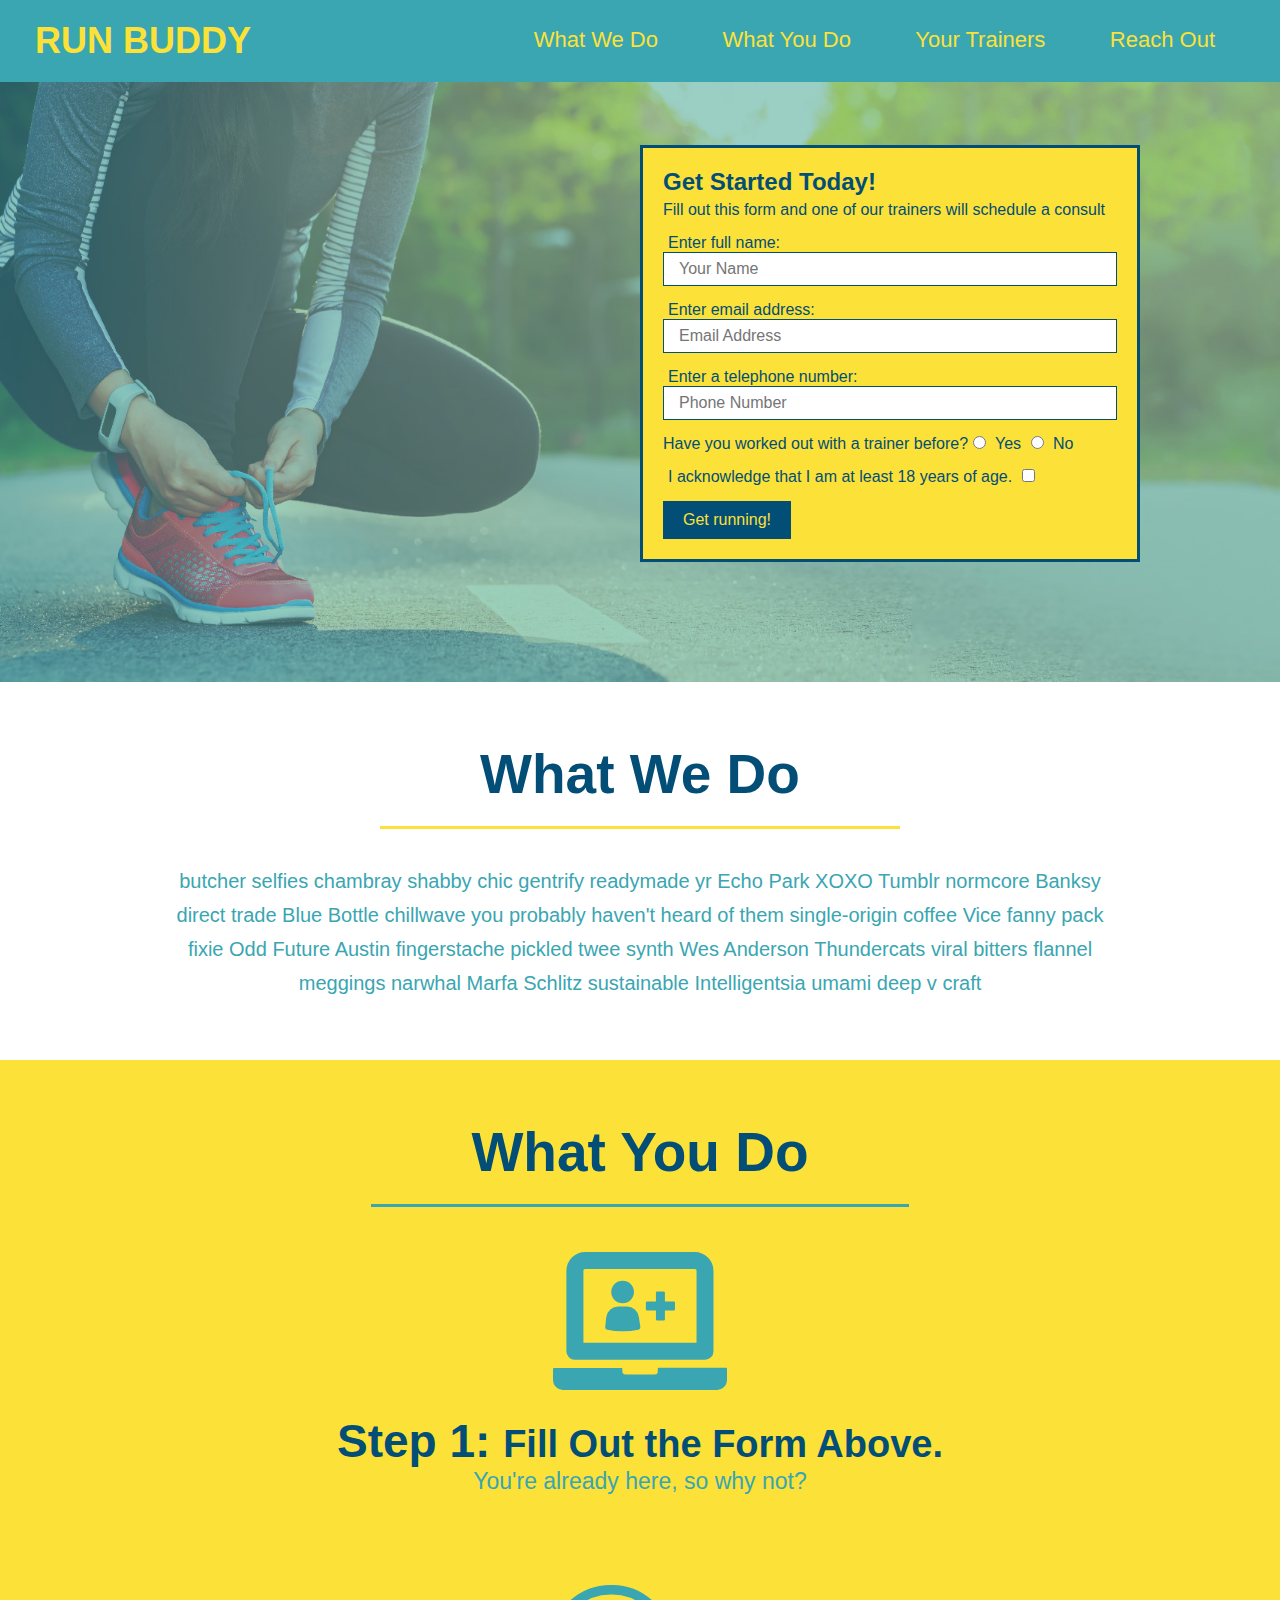
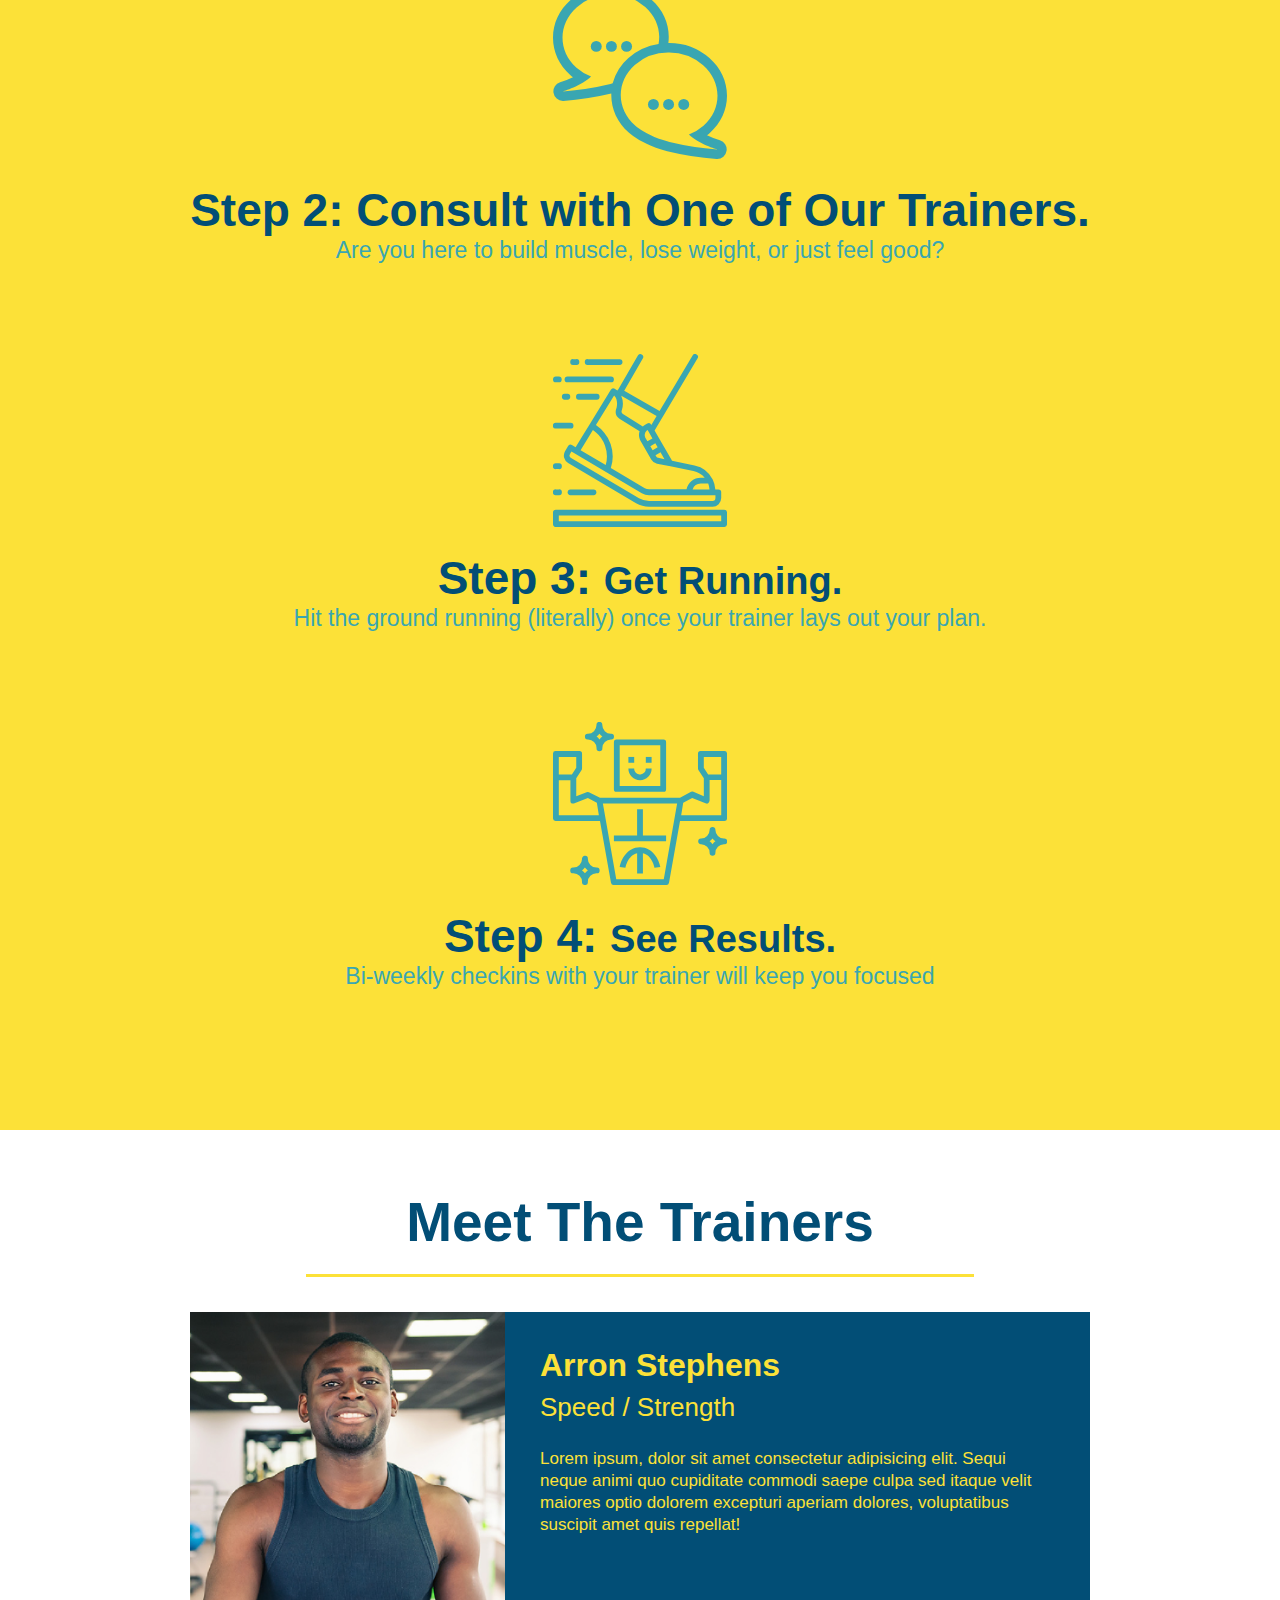
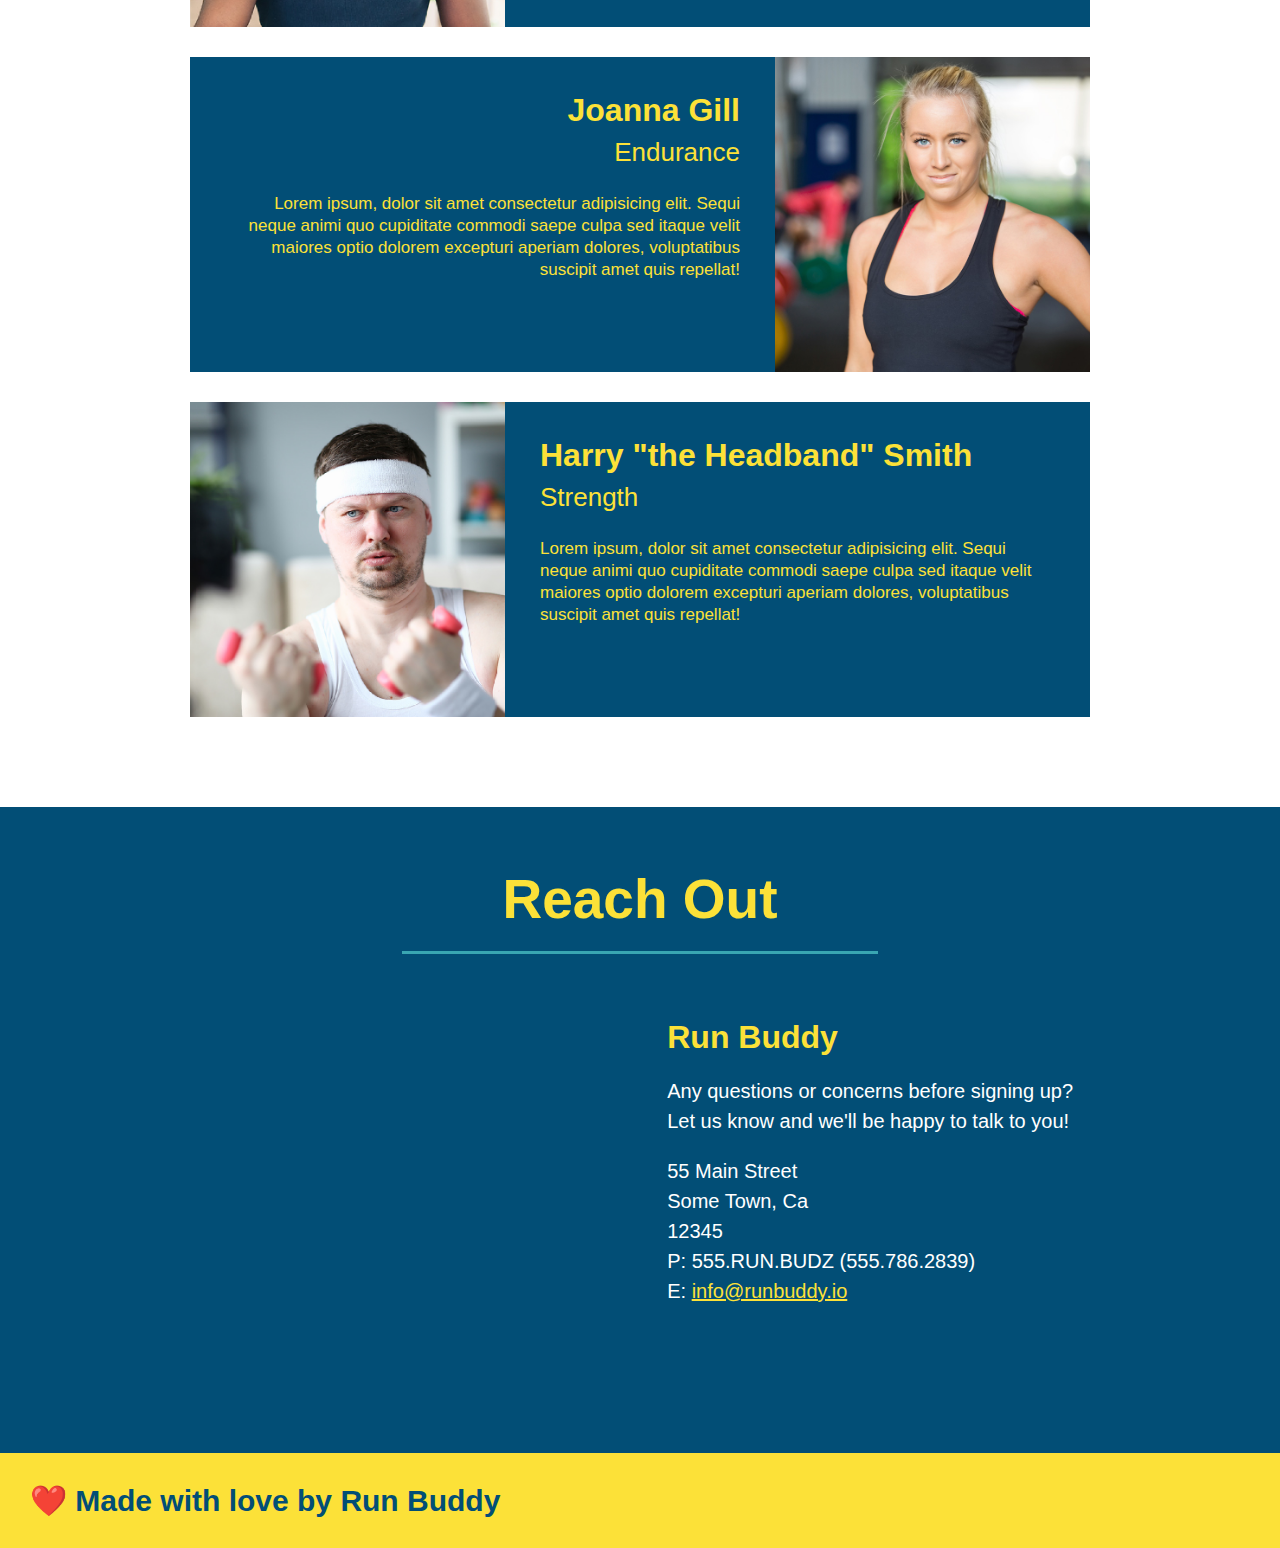
<file: index.html>
<!DOCTYPE html>
<html lang="en">
<head>
  <meta charset="UTF-8">
  <meta http-equiv="X-UA-Compatible" content="IE=edge">
  <meta name="viewport" content="width=device-width, initial-scale=1.0">
  <link rel="stylesheet" href="./style.css">
  <title>Run Buddy</title>
</head>
<body>
  <header>
    <h1>
      <a href="/">RUN BUDDY</a>
    </h1>
    <nav>
      <!--unordered list element-->
      <ul>
        <!--list item element-->
        <li>
          <!--anchor element-->
          <a href="#what-we-do">What We Do</a>
        </li>
        <li>
          <a href="#what-you-do">What You Do</a>
        </li>
        <li>
          <a href="#your-trainers">Your Trainers</a>
        </li>
        <li>
          <a href="#reach-out">Reach Out</a>
        </li>
      </ul>
    </nav>
  </header>

  <!-- hero/jumbotron -->
  <section class="hero">
    <div class="hero-form">
      <h3>Get Started Today!</h3>
      <p>Fill out this form and one of our trainers will schedule a consult</p>
      <!--form element-->
      <form>
        <label for="name">Enter full name:</label>
        <input type="text" placeholder="Your Name" id="name" class="form-input"/>
        <label for="email">Enter email address:</label>
        <input type="email" placeholder="Email Address" name="email" id="email" class="form-input"/>
        <label for="phone">Enter a telephone number:</label>
        <input type="tel" placeholder="Phone Number" name="phone" id="phone" class="form-input"/>
        <p>
          Have you worked out with a trainer before?
          <input type="radio" name="trainer-confirm" id="trainer-yes"/>
          <label for="trainer-yes">Yes</label>
          <input type="radio" name="trainer-confirm" id="trainer-no"/>
          <label for="trainer-no">No</label>
        </p>
        <p>
          <label for="checkbox">
            I acknowledge that I am at least 18 years of age.
          </label>
          <input type="checkbox" name="age-confirm" id="checkbox"/>
        </p>
        <button type="submit">
          Get running!
        </button>
      </form>
    </div>
  </section>
  <!--end hero-->
  
  <!-- "what we do" section -->
  <section id="what-we-do" class="intro">
    <h2 class="section-title primary-border">What We Do</h2>
    <p>
      butcher selfies chambray shabby chic gentrify readymade yr Echo Park XOXO Tumblr normcore Banksy direct trade Blue Bottle chillwave you probably haven't heard of them single-origin coffee Vice fanny pack fixie Odd Future Austin fingerstache pickled twee synth Wes Anderson Thundercats viral bitters flannel meggings narwhal Marfa Schlitz sustainable Intelligentsia umami deep v craft
    </p>
  </section>

  <!--"what you do" section-->
  <section id="what-you-do" class="steps">
    <h2 class="section-title secondary-border">What You Do</h2>

    <div>
      <img src="./images/step-1.svg" alt=""/>
      <h3>Step 1: <span>Fill Out the Form Above.</span></h3>
      <p>You're already here, so why not?</p>
    </div>
    
    <div>
      <img src="./images/step-2.svg" alt=""/>
      <h3>Step 2: <step>Consult with One of Our Trainers.</step></h3>
      <p>Are you here to build muscle, lose weight, or just feel good?</p>
    </div>
  
    <div>
      <img src="./images/step-3.svg" alt=""/>
      <h3>Step 3: <span>Get Running.</span></h3>
      <p>Hit the ground running (literally) once your trainer lays out your plan.</p>
    </div>
  
    <div>
      <img src="./images/step-4.svg" alt=""/>
      <h3>Step 4: <span>See Results.</span></h3>
      <p>Bi-weekly checkins with your trainer will keep you focused</p>
    </div>
  </section>

  <!--meet the trainers section-->
  <section id="your-trainers" class="trainers">
    <h2 class="section-title primary-border">
      Meet The Trainers
    </h2>
    <!--first trainer bio-->
    <article class="trainer">
      <img src="./images/trainer-1.jpg" alt="Arron Stephens in his workout clothes, ready to pump iron" />
      <div class="trainer-bio text-left">
        <h3>Arron Stephens</h3>
        <h4>Speed / Strength</h4>
        <p>
          Lorem ipsum, dolor sit amet consectetur adipisicing elit. Sequi neque animi quo cupiditate commodi saepe culpa sed
          itaque velit maiores optio dolorem excepturi aperiam dolores, voluptatibus suscipit amet quis repellat!
        </p>
      </div>
    </article>

    <!-- second trainer bio -->
    <article class="trainer">
  <div class="trainer-bio text-right">
    <h3>Joanna Gill</h3>
    <h4>Endurance</h4>
    <p>
      Lorem ipsum, dolor sit amet consectetur adipisicing elit. Sequi neque animi quo cupiditate commodi saepe culpa sed
      itaque velit maiores optio dolorem excepturi aperiam dolores, voluptatibus suscipit amet quis repellat!
    </p>
  </div>
  <img src="./images/trainer-2.jpg" alt="Joanna Gill cooling off after a workout" />
</article>

<!-- third trainer bio -->
<article class="trainer">
  <img src="./images/trainer-3.jpg" alt="Harry Smith wearing a headband and lifting comically small pink weights" />
  <div class="trainer-bio text-left">
    <h3>Harry "the Headband" Smith</h3>
    <h4>Strength</h4>
    <p>
      Lorem ipsum, dolor sit amet consectetur adipisicing elit. Sequi neque animi quo cupiditate commodi saepe culpa sed
      itaque velit maiores optio dolorem excepturi aperiam dolores, voluptatibus suscipit amet quis repellat!
    </p>
  </div>
</article>

  </section>

  <!--"reach out" section-->
  <section id="reach-out" class="contact">
    <h2 class="section-title secondary-border">Reach Out</h2>
    <div class="contact-info">
      <iframe src="https://www.google.com/maps/embed?pb=!1m18!1m12!1m3!1d3499.6118982367952!2d-81.35792519999993!3d28.70125399999999!2m3!1f0!2f0!3f0!3m2!1i1024!2i768!4f13.1!3m3!1m2!1s0x88e7726b3c2fafb3%3A0xcec2c50285faa7bc!2s881%20W%20Warren%20Ave%2C%20Longwood%2C%20FL%2032750!5e0!3m2!1sen!2sus!4v1659312747094!5m2!1sen!2sus" 
      width="600" 
      height="450" 
      style="border:0;" 
      allowfullscreen="" 
      loading="lazy" 
      referrerpolicy="no-referrer-when-downgrade">
      </iframe>
    <div>
      <h3>Run Buddy</h3>
      <p>
        Any questions or concerns before signing up?
        <br/>
        Let us know and we'll be happy to talk to you!
      </p>
      <address>
        55 Main Street <br/>
        Some Town, Ca <br/>
        12345 <br/>
        P: 555.RUN.BUDZ (555.786.2839)<br/>
        E: <a href="mailto:info@runbuddy.io">info@runbuddy.io</a>
      </address>
    </div>
  </section>

  <!--footer-->
  <footer>
    <section>
    <h2> ❤️ Made with love by Run Buddy</h2>
    </section>
  </footer>

</body>
</html>
</file>
<file: style.css>
* {
  margin: 0;
  padding: 0;
  box-sizing: border-box;
}

/*header styles*/
/* Applies 20px to the top and bottom, then 35px to the left and right */
header {
  padding: 20px 35px;
  background-color: #39a6b2;
}

header h1 {
  font-weight: bold;
  font-size: 36px;
  color: #fce138;
  margin: 0;
  display: inline;
}

header a {
  text-decoration: none;
  color: #fce138;
}

header nav {
  float: right;
  margin: 7px 0;
}

header nav ul li {
  display: inline;
}

header nav ul li a {
  margin: 0 30px;
  font-weight: lighter;
  font-size: 22px;
}

/*hero style start*/
.hero {
  background-image: url(../images/hero-bg.jpg);
  height: 600px;
  background-size: cover;
  background-position: center;
  position: relative;
}

.hero-form h3 {
  font-size: x-large;
}

.hero-form {
  background-color: #fce138;
  padding: 20px;
  width: 500px;
  color: #024e76;
  border: solid 3px #024e76;
  position: absolute;
  bottom: 120px;
  right: 140px;
}

.hero-form p {
  margin: 5px 0 15px 0;
}

.form-input {
  border: 1px solid #024e76;
  display: block;
  padding: 7px 15px;
  font-size: 16px;
  color: #024e76;
  width: 100%;
  margin-bottom: 15px;
}

.hero-form label {
  margin: 0 5px;
}

.hero-form button {
  color: #fce138;
  background-color: #024e76;
  border: none;
  padding: 10px 20px;
  font-size: 16px;
}
/*hero style end*/

/*what we do*/
.intro {
  text-align: center;
}

/*gives the two section h2 the same styling*/
.section-title {
  font-size: 55px;
  color: #024e76;
  margin-bottom: 35px;
  padding: 0 100px 20px 100px;
  display: inline-block;
  border-bottom: 3px solid;
}

.primary-border {
  border-color: #fce138;
}

.secondary-border {
  border-color: #39a6b2;
}

.intro p {
  line-height: 1.7;
  color: #39a6b2;
  width: 80%;
  font-size: 20px;
  margin: 0 auto;
}

/*what you do*/
.steps {
  text-align: center;
  background: #fce138;
}

.steps div {
  margin-bottom: 80px;
}

.steps img {
  width: 15%;
  margin: 10px 0;
}

.steps h3 {
  color: #024e76;
  font-size: 46px;
  margin-top: 10px;
}

.steps p {
  color: #39a6b2;
  font-size: 23px;
}

.steps span {
  font-size: 38px;
}

.trainers {
  text-align: center;
}

.trainer {
  width: 900px;
  margin: 0 auto 30px auto;
  background: #024e76;
  color: #fce138;
  overflow: auto;
}

.trainer img {
  width: 35%;
  float: left;
}

.trainer-bio {
  padding: 35px;
  float: left;
  width: 65%;
}

.trainer-bio h3 {
  font-size: 32px;
  margin-bottom: 8px;
}

.trainer-bio h4 {
  font-weight: lighter;
  font-size: 26px;
  margin-bottom: 25px;
}

.trainer-bio p {
  font-size: 17px;
  line-height: 1.3;
}

.text-left {
  text-align: left;
}

.text-right {
  text-align: right;
}

/*REACH OUT STYLES START*/
.contact {
  text-align: center;
  background: #024e76;
}

.contact h2 {
  color: #fce138;
}

.contact-info iframe {
  width: 400px;
  height: 400px;
}

.contact-info div {
  width: 410px;
  display: inline-block;
  vertical-align: top;
  text-align: left;
  margin: 30px 0 0 60px;
  color: white;
}

.contact-info h3 {
  color: #fce138;
  font-size: 32px;
}

.contact-info p, .contact-info address {
  margin: 20px 0;
  line-height: 1.5;
  font-size: 20px;
  font-style: normal;
}

.contact-info a {
  color: #fce138;
}

/* REACH OUT STYLES END */

/*text color*/
body {
  font-family: Helvetica, Arial, sans-serif;
  color: #39a6b2;
}

footer {
  background: #fce138;
  width: 100%;
  padding: -100px 0
}

footer section {
  justify-content: space-between;
  padding: 30px;
}

footer h2 {
  display: inline;
  color: #024e76;
  font-size: 30px;
  margin: 0;
}

footer div {
  float: right;
  line-height: 1.5;
  text-align: right;
}

footer a {
  color: #024e76;
}

section {
  padding: 60px;
}
</file>
